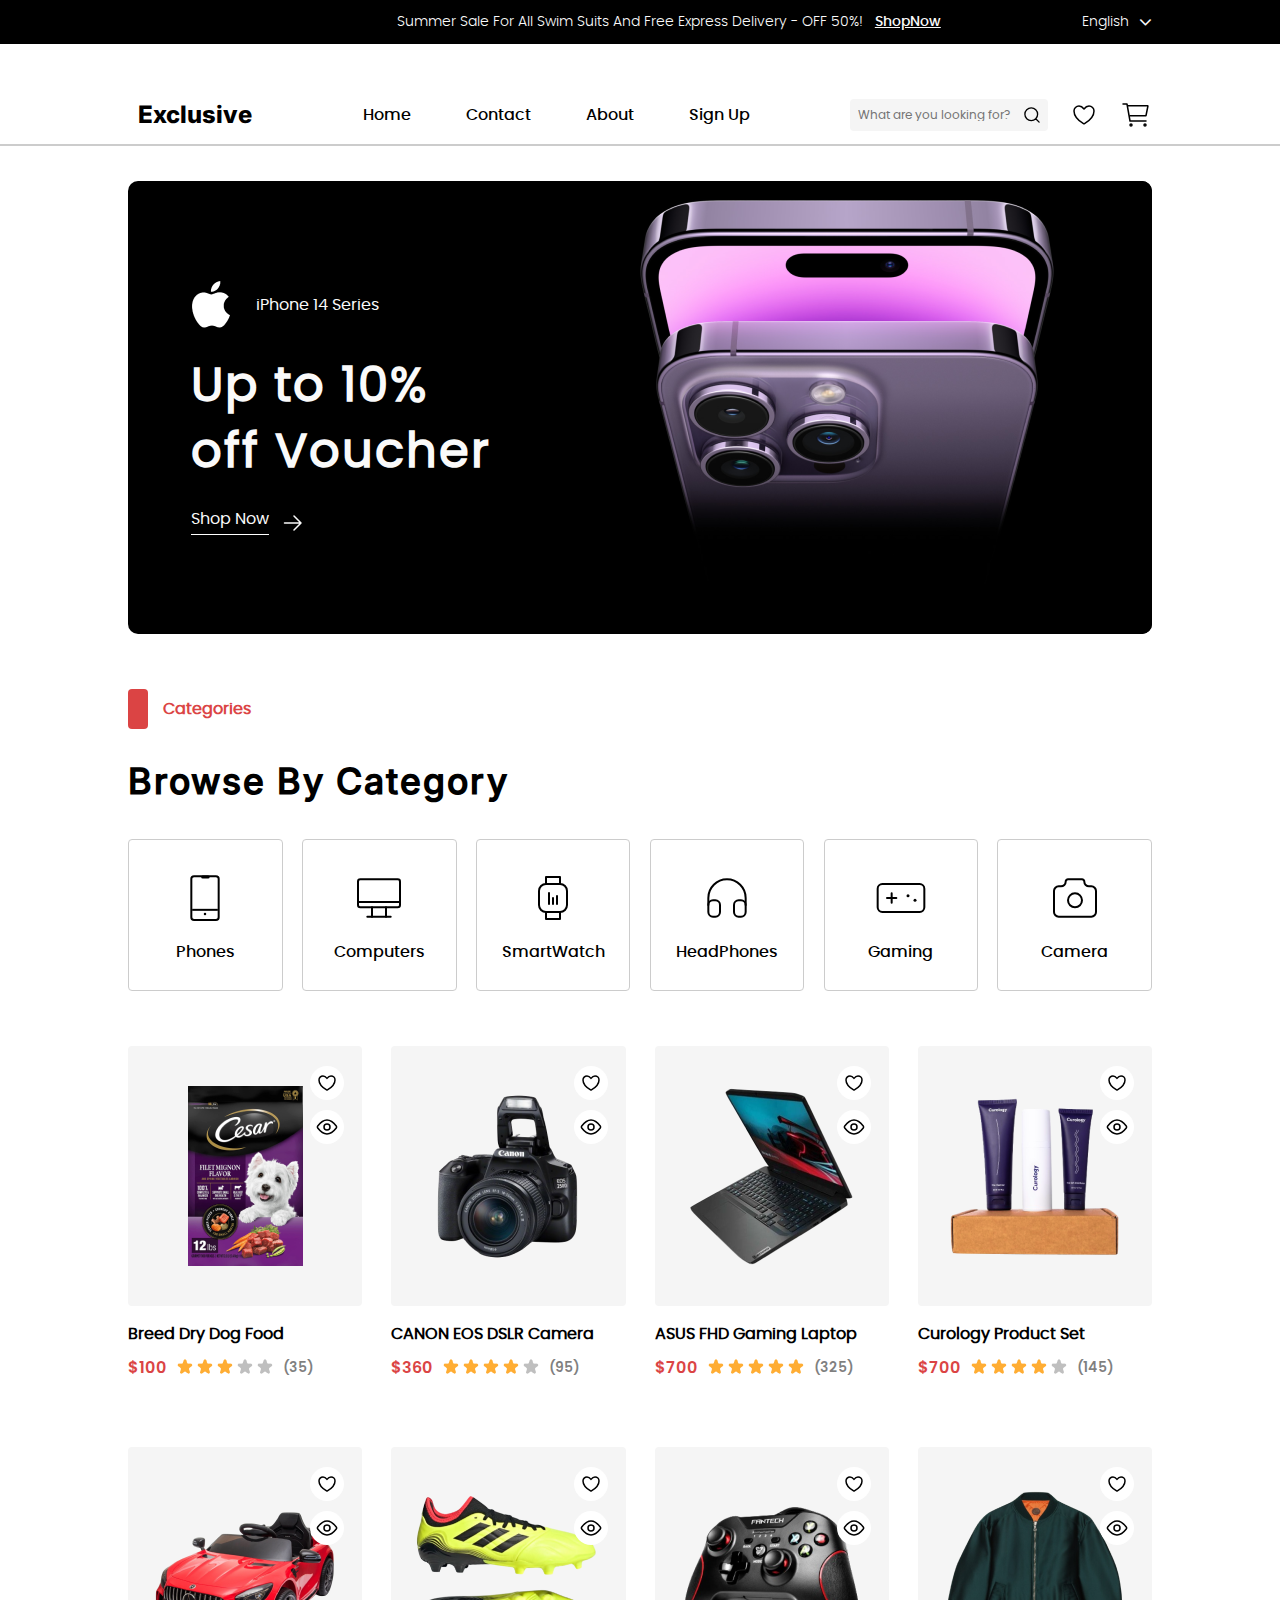
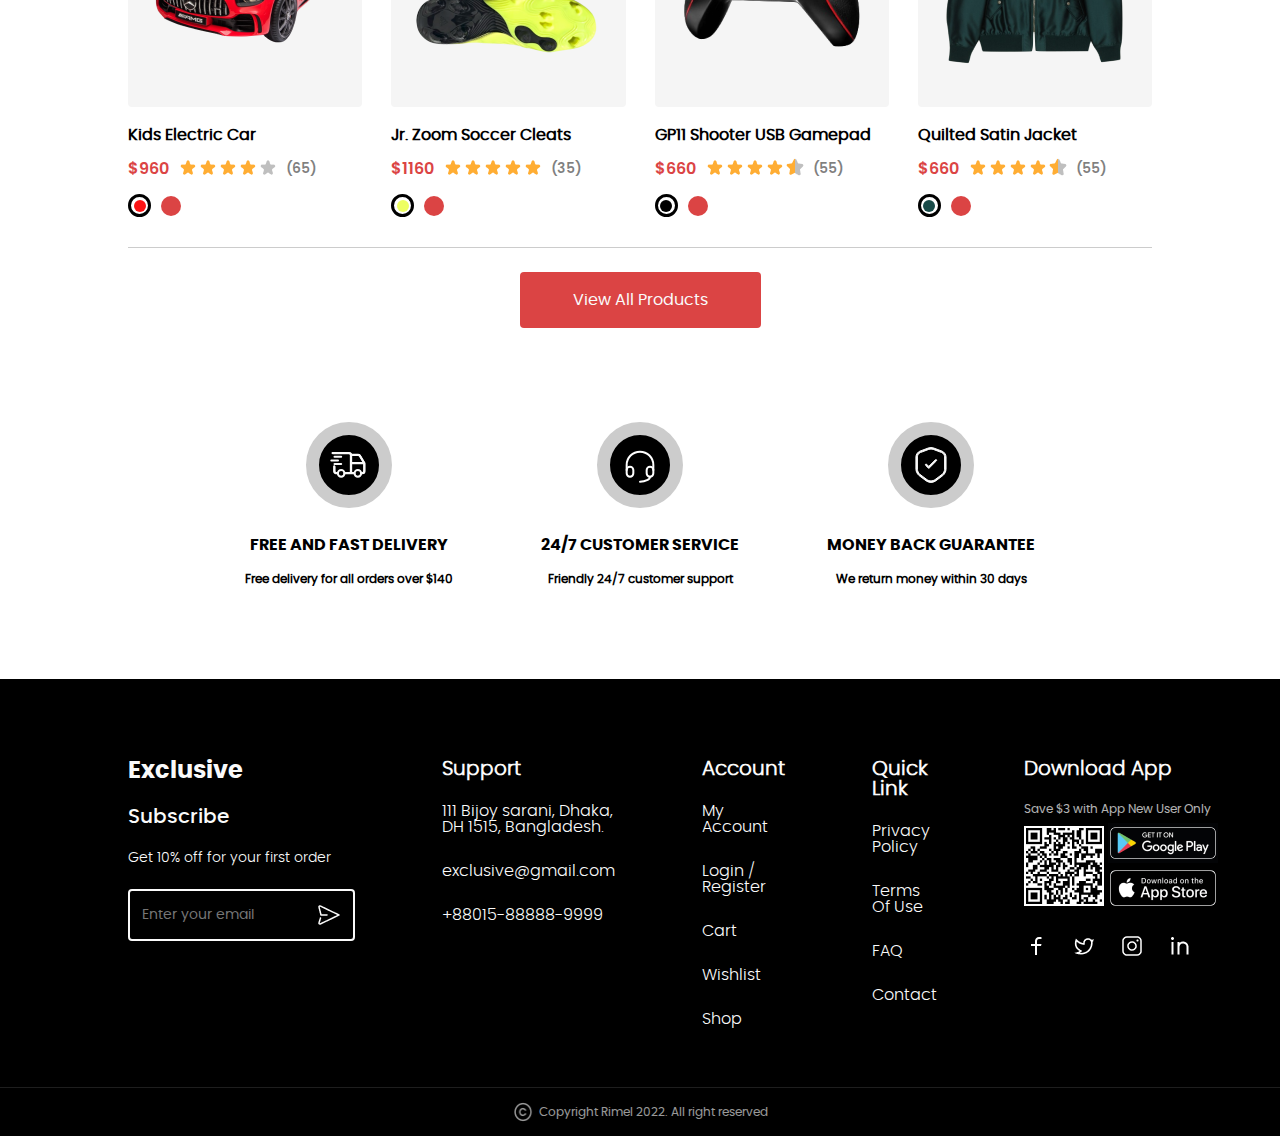
<file: index.html>
<!DOCTYPE html>
<html lang="en">
    <head>
        <meta charset="UTF-8"/>
        <meta name="viewport" content="width=device-width, initial-scale=1.0"/>
    <title>Exclusive</title>
    <link rel="stylesheet" href="syles.css"/>
    <link rel="stylesheet" href="https://cdnjs.cloudflare.com/ajax/libs/font-awesome/4.7.0/css/font-awesome.min.css"/>
</head>
<body>
    <section id ="home">
        <section id ="main">     
            <section id="topheader">
                <div class="top_cont">
                    <div class="left">
                        <p class="top_container_centre">Summer Sale For All Swim Suits And Free Express Delivery - OFF 50%!</p>
                        <a href="#">ShopNow</a>
                    </div>
                        <div class="right">
                            <p>English</p>
                            <i class="fa fa-angle-down"></i>
                        </div>
                </div>
            </section>

            <!-- Header start -->
            <header>
                <div class="wrapper">
                    <div class="header_cont">
                        <div class="logo_container">
                            <h1 class="logo">Exclusive</h1>
                        </div>
                        <nav>
                            <ul>
                                <li><a href="#">Home</a></li>
                                <li><a href="#">Contact</a></li>
                                <li><a href="#">About</a></li>
                                <li><a href="#">Sign Up</a></li>
                            </ul>
                        </nav>
                        <div class="search_container">
                            <div class="burger_cont">
                                <img src="/images/burger-solid.svg" alt="Menu icon"/>
                            </div>
                            <div class="input_container">
                                <input type="text" placeholder="What are you looking for?">
                                <div class="icon_cont">
                                    <img src="/images/Search.svg" alt="Search icon"/>
                                </div>
                            </div>
                            <div class="icon_cont">
                                <img src="/images/Wishlist.svg" alt="Wishlist icon"/>
                            </div>
                            <div class="icon_cont">
                                <img src="/images/Cart1.svg" alt="Cart icon"/>
                            </div>
                        </div>
                    </div>
                </div>
            </header>

            <!-- Header ends -->

            <!-- Spotlight start -->
            <section id="spotlight">
                <section class="wrapper">     
                    <div class="spotlight_cont">
                        <div class="left">
                            <div class="apple">
                                <div class="img_cont">
                                    <img src="/images/apple_logo.png" alt="Apple logo">
                                </div>
                                <p>iPhone 14 Series</p>
                            </div>
                            <h2>Up to 10% <br/>off Voucher</h2>
                            <button>
                                <p>Shop Now</p>
                                <div class="icon_cont">
                                    <img src="/images/Right_arrow.svg" alt="Right Right_arrow">
                                </div>
                            </button>
                        </div>
                        <div class="right">
                            <div class="img_cont">
                                <img src="/images/spotlight_img.png" alt="Phone image"/>
                            </div>
                        </div>
                    </div>
                </section>
            </section>
        </section>

        <!-- Spotlight section end -->

        <!-- Category section start -->
         <section id="category">
            <section class="wrapper">
                <div class="category_cont">
                    <div class="top">
                        <div class="head">
                            <div class="box"></div>
                            <h6>Categories</h6>
                        </div>
                        <h2>Browse By Category</h2>
                    </div>
                    <div class="bottom">
                        <ul>
                            <li>
                                <div class="categ">
                                    <div class="img_cont">
                                        <img src="/images/Phone.svg" alt="Phone icon">
                                    </div>
                                    <p>Phones</p>
                                </div>
                            </li>
                            <li>
                                <div class="categ">
                                    <div class="img_cont">
                                        <img src="/images/computer.svg" alt="Computer icon">
                                    </div>
                                    <p>Computers</p>
                                </div>
                            </li>
                            <li>
                                <div class="categ">
                                    <div class="img_cont">
                                        <img src="/images/smartWatch.svg" alt="Smartwatch icon">
                                    </div>
                                    <p>SmartWatch</p>
                                </div>
                            </li>
                            <li>
                                <div class="categ">
                                    <div class="img_cont">
                                        <img src="/images/headphone.svg" alt="Headphone icon">
                                    </div>
                                    <p>HeadPhones</p>
                                </div>
                            </li>
                            <li>
                                <div class="categ">
                                    <div class="img_cont">
                                        <img src="/images/gaming_icon.svg" alt="Gaming icon">
                                    </div>
                                    <p>Gaming</p>
                                </div>
                            </li>
                            <li>
                                <div class="categ">
                                    <div class="img_cont">
                                        <img src="/images/camera_icon.svg" alt="Camera icon">
                                    </div>
                                    <p>Camera</p>
                                </div>
                            </li>
                        </ul>
                    </div>
                </div>
            </section>
         </section>
         <!-- Category section ends -->

         <!-- Product section starts -->
        <section id="product">
            <section class="wrapper">
                <div class="product_cont">
                    <div class="top">
                        <ul>
                            <li>
                                <div class="card">
                                    <div class="card_top">
                                        <div class="img_cont">
                                            <img src="/images/p1.png" alt="Product 1"/>
                                        </div>
                                        <div class="like">
                                            <div class="circle">
                                                <div class="like_icon">
                                                    <img src="/images/like.svg" alt="Wishlist icon"/>
                                                </div>
                                            </div>
                                            <div class="circle">
                                                <div class="like_icon">
                                                    <img src="/images/eye_icon.svg" alt="Watch icon"/>
                                                </div>
                                            </div>
                                        </div>
                                        <div class="cart">
                                            <h6>Add To Cart</h6>
                                        </div>
                                    </div>
                                    <div class="card_bottom">
                                        <h6>Breed Dry Dog Food</h6>
                                        <div class="pricing">
                                            <p>$100</p>
                                            <div class="stars">
                                                <img src="/images/Three Star (1).png" alt="Star rating"/>
                                            </div>
                                            <span>(35)</span>
                                        </div>
                                    </div>
                                </div>
                            </li>
                            <li>
                                <div class="card">
                                    <div class="card_top">
                                        <div class="img_cont">
                                            <img src="/images/p2.png" alt="Product 2"/>
                                        </div>
                                        <div class="like">
                                            <div class="circle">
                                                <div class="like_icon">
                                                    <img src="/images/like.svg" alt="Wishlist icon"/>
                                                </div>
                                            </div>
                                            <div class="circle">
                                                <div class="like_icon">
                                                    <img src="/images/eye_icon.svg" alt="Watch icon"/>
                                                </div>
                                            </div>
                                        </div>
                                        <div class="cart">
                                            <h6>Add To Cart</h6>
                                        </div>
                                    </div>
                                    <div class="card_bottom">
                                        <h6>CANON EOS DSLR Camera</h6>
                                        <div class="pricing">
                                            <p>$360</p>
                                            <div class="stars">
                                                <img src="/images/Four Star.png" alt="Star rating"/>
                                            </div>
                                            <span>(95)</span>
                                        </div>
                                    </div>
                                </div>
                            </li>
                            <li>
                                <div class="card">
                                    <div class="card_top">
                                        <div class="img_cont">
                                            <img src="/images/p3.png" alt="Product 3"/>
                                        </div>
                                        <div class="like">
                                            <div class="circle">
                                                <div class="like_icon">
                                                    <img src="/images/like.svg" alt="Wishlist icon"/>
                                                </div>
                                            </div>
                                            <div class="circle">
                                                <div class="like_icon">
                                                    <img src="/images/eye_icon.svg" alt="Watch icon"/>
                                                </div>
                                            </div>
                                        </div>
                                        <div class="cart">
                                            <h6>Add To Cart</h6>
                                        </div>
                                    </div>
                                    <div class="card_bottom">
                                        <h6>ASUS FHD Gaming Laptop</h6>
                                        <div class="pricing">
                                            <p>$700</p>
                                            <div class="stars">
                                                <img src="/images/Five star.png" alt="Star rating"/>
                                            </div>
                                            <span>(325)</span>
                                        </div>
                                    </div>
                                </div>
                            </li>
                            <li>
                                <div class="card">
                                    <div class="card_top">
                                        <div class="img_cont">
                                            <img src="/images/p4.png" alt="Product 4"/>
                                        </div>
                                        <div class="like">
                                            <div class="circle">
                                                <div class="like_icon">
                                                    <img src="/images/like.svg" alt="Wishlist icon"/>
                                                </div>
                                            </div>
                                            <div class="circle">
                                                <div class="like_icon">
                                                    <img src="/images/eye_icon.svg" alt="Watch icon"/>
                                                </div>
                                            </div>
                                        </div>
                                        <div class="cart">
                                            <h6>Add To Cart</h6>
                                        </div>
                                    </div>
                                    <div class="card_bottom">
                                        <h6>Curology Product Set</h6>
                                        <div class="pricing">
                                            <p>$700</p>
                                            <div class="stars">
                                                <img src="/images/Four Star.png" alt="Star rating"/>
                                            </div>
                                            <span>(145)</span>
                                        </div>
                                    </div>
                                </div>
                            </li>
                            <li>
                                <div class="card">
                                    <div class="card_top">
                                        <div class="img_cont">
                                            <img src="/images/p5.png" alt="Product 5"/>
                                        </div>
                                        <div class="like">
                                            <div class="circle">
                                                <div class="like_icon">
                                                    <img src="/images/like.svg" alt="Wishlist icon"/>
                                                </div>
                                            </div>
                                            <div class="circle">
                                                <div class="like_icon">
                                                    <img src="/images/eye_icon.svg" alt="Watch icon"/>
                                                </div>
                                            </div>
                                        </div>
                                        <div class="cart">
                                            <h6>Add To Cart</h6>
                                        </div>
                                    </div>
                                    <div class="card_bottom">
                                        <h6>Kids Electric Car</h6>
                                        <div class="pricing">
                                            <p>$960</p>
                                            <div class="stars">
                                                <img src="/images/Four Star.png" alt="Star rating"/>
                                            </div>
                                            <span>(65)</span>
                                        </div>
                                        <div class="color">
                                            <div class="circle_border">
                                                <div class="border_circle"></div>
                                            </div>
                                            <div class="border_circle"></div>
                                        </div>
                                    </div>
                                </div>
                            </li>
                            <li>
                                <div class="card">
                                    <div class="card_top">
                                        <div class="img_cont">
                                            <img src="/images/p6.png" alt="Product 6"/>
                                        </div>
                                        <div class="like">
                                            <div class="circle">
                                                <div class="like_icon">
                                                    <img src="/images/like.svg" alt="Wishlist icon"/>
                                                </div>
                                            </div>
                                            <div class="circle">
                                                <div class="like_icon">
                                                    <img src="/images/eye_icon.svg" alt="Watch icon"/>
                                                </div>
                                            </div>
                                        </div>
                                        <div class="cart">
                                            <h6>Add To Cart</h6>
                                        </div>
                                    </div>
                                    <div class="card_bottom">
                                        <h6>Jr. Zoom Soccer Cleats</h6>
                                        <div class="pricing">
                                            <p>$1160</p>
                                            <div class="stars">
                                                <img src="/images/Five star.png" alt="Star rating"/>
                                            </div>
                                            <span>(35)</span>
                                        </div>
                                        <div class="color">
                                            <div class="circle_border">
                                                <div class="border_circle yellow"></div>
                                            </div>
                                            <div class="border_circle"></div>
                                        </div>
                                    </div>
                                </div>
                            </li>
                            <li>
                                <div class="card">
                                    <div class="card_top">
                                        <div class="img_cont">
                                            <img src="/images/p7.png" alt="Product 7"/>
                                        </div>
                                        <div class="like">
                                            <div class="circle">
                                                <div class="like_icon">
                                                    <img src="/images/like.svg" alt="Wishlist icon"/>
                                                </div>
                                            </div>
                                            <div class="circle">
                                                <div class="like_icon">
                                                    <img src="/images/eye_icon.svg" alt="Watch icon"/>
                                                </div>
                                            </div>
                                        </div>
                                        <div class="cart">
                                            <h6>Add To Cart</h6>
                                        </div>
                                    </div>
                                    <div class="card_bottom">
                                        <h6>GP11 Shooter USB Gamepad</h6>
                                        <div class="pricing">
                                            <p>$660</p>
                                            <div class="stars">
                                                <img src="/images/Four Half Star.png" alt="Star rating"/>
                                            </div>
                                            <span>(55)</span>
                                        </div>
                                        <div class="color">
                                            <div class="circle_border">
                                                <div class="border_circle black"></div>
                                            </div>
                                            <div class="border_circle"></div>
                                        </div>
                                    </div>
                                </div>
                            </li>
                            <li>
                                <div class="card">
                                    <div class="card_top">
                                        <div class="img_cont">
                                            <img src="/images/p8.png" alt="Product 8"/>
                                        </div>
                                        <div class="like">
                                            <div class="circle">
                                                <div class="like_icon">
                                                    <img src="/images/like.svg" alt="Wishlist icon"/>
                                                </div>
                                            </div>
                                            <div class="circle">
                                                <div class="like_icon">
                                                    <img src="/images/eye_icon.svg" alt="Watch icon"/>
                                                </div>
                                            </div>
                                        </div>
                                        <div class="cart">
                                            <h6>Add To Cart</h6>
                                        </div>
                                    </div>
                                    <div class="card_bottom">
                                        <h6>Quilted Satin Jacket</h6>
                                        <div class="pricing">
                                            <p>$660</p>
                                            <div class="stars">
                                                <img src="/images/Four Half Star.png" alt="Star rating"/>
                                            </div>
                                            <span>(55)</span>
                                        </div>
                                        <div class="color">
                                            <div class="circle_border">
                                                <div class="border_circle green"></div>
                                            </div>
                                            <div class="border_circle"></div>
                                        </div>
                                    </div>
                                </div>
                            </li>
                        </ul>
                    </div>
                    <div class="bottom">
                        <button>View All Products</button>
                    </div>
                </div>
            </section>
        </section>
        <!-- Product section ends -->

        <!-- Customer section starts -->
         <section id="customer">
            <section class="wrapper">
                <div class="customer_cont">
                    <ul>
                        <li>
                            <div class="img_cont">
                                <img src="/images/delivery_icon.svg" alt="Delivery icon"/>
                            </div>
                            <div class="description_cont">
                                <h6>FREE AND FAST DELIVERY</h6>
                                <h5>Free delivery for all orders over $140</h5>
                            </div>
                        </li>
                        <li>
                            <div class="img_cont">
                                <img src="/images/customer_icon.svg" alt="Customer service icon"/>
                            </div>
                            <div class="description_cont">
                                <h6>24/7 CUSTOMER SERVICE</h6>
                                <h5>Friendly 24/7 customer support</h5>
                            </div>
                        </li>
                        <li>
                            <div class="img_cont">
                                <img src="/images/secure_icon.svg" alt="Secure icon"/>
                            </div>
                            <div class="description_cont">
                                <h6>MONEY BACK GUARANTEE</h6>
                                <h5>We return money within 30 days</h5>
                            </div>
                        </li>
                    </ul>
                </div>
            </section>
         </section>
        <!-- Customer section ends -->

        <!-- Footer starts -->
         <footer>
             <section class="footer_cont">
                 <div class="top_bottom">
                        <section class="wrapper">
                            <div class="top">
                                <div class="subscribe">
                                    <h3>Exclusive</h3>
                                    <button>Subscribe</button>
                                    <p>Get 10% off for your first order</p>
                                    <div class="input_cont">
                                        <input type="email" placeholder="Enter your email"/>
                                        <div class="img_cont">
                                            <img src="/images/icon-send.png" alt="Send icon">
                                        </div>
                                    </div>
                                </div>
                                <div class="support_main">
                                    <div class="support_cont">
                                        <h4>Support</h4>
                                        <div class="list_bottom">
                                            <ul>
                                                <li>
                                                    <a href="#">111 Bijoy sarani, Dhaka,<br> DH 1515, Bangladesh.</a>
                                                </li>
                                                <li>
                                                    <a href="">exclusive@gmail.com</a>
                                                </li>
                                                <li>
                                                    <a href="">+88015-88888-9999</a>
                                                </li>
                                            </ul>
                                        </div>
                                    </div>
                                    <div class="support_cont">
                                        <h4>Account</h4>
                                        <div class="list_bottom">
                                            <ul>
                                                <li>
                                                    <a href="#">My Account</a>
                                                </li>
                                                <li>
                                                    <a href="">Login / Register</a>
                                                </li>
                                                <li>
                                                    <a href="">Cart</a>
                                                </li>
                                                <li>
                                                    <a href="">Wishlist</a>
                                                </li>
                                                <li>
                                                    <a href="">Shop</a>
                                                </li>
                                            </ul>
                                        </div>
                                    </div>
                                    <div class="support_cont">
                                        <h4>Quick Link</h4>
                                        <div class="list_bottom">
                                            <ul>
                                                <li>
                                                    <a href="#">Privacy Policy</a>
                                                </li>
                                                <li>
                                                    <a href="">Terms Of Use</a>
                                                </li>
                                                <li>
                                                    <a href="">FAQ</a>
                                                </li>
                                                <li>
                                                    <a href="">Contact</a>
                                                </li>
                                            </ul>
                                        </div>
                                    </div>
                                </div>
                                <div class="download_cont">
                                    <h4>Download App</h4>
                                    <div class="download_content">
                                        <p>Save $3 with App New User Only</p>
                                        <div class="download_middle">
                                            <div class="qr_cont">
                                                <div class="left">
                                                    <a href="#">
                                                        <div class="img_cont">
                                                            <img src="/images/Qr Code.png" alt="QR code"/>
                                                        </div>
                                                    </a>
                                                </div>
                                                <div class="right">
                                                    <a href="#">
                                                        <div class="img_cont">
                                                            <img src="/images/GooglePlay.png" alt="Google Play"/>
                                                        </div>
                                                    </a>
                                                    <a href="#">
                                                        <div class="img_cont">
                                                            <img src="/images/AppStore.png" alt="App store"/>
                                                        </div>
                                                    </a>
                                                </div>
                                            </div>
                                        </div>
                                        <div class="download_bottom">
                                            <a href="#">
                                                <div class="img_cont">
                                                    <img src="/images/Icon-Facebook.png" alt="Facebook"/>
                                                </div>
                                            </a>
                                            <a href="#">
                                                <div class="img_cont">
                                                    <img src="/images/Icon-Twitter.png" alt="Twitter"/>
                                                </div>
                                            </a>
                                            <a href="#">
                                                <div class="img_cont">
                                                    <img src="/images/icon-instagram.png" alt="Instagram"/>
                                                </div>
                                            </a>
                                            <a href="#">
                                                <div class="img_cont">
                                                    <img src="/images/Icon-Linkedin.png" alt="Linkedin"/>
                                                </div>
                                            </a>
                                        </div>
                                    </div>
                                </div>
                            </div>
                        </section>
                        <div class="bottom">
                            <div class="img_cont">
                                <img src="/images/icon-copyright.png" alt="Copyright image"/>
                            </div>
                            <p>Copyright Rimel 2022. All right reserved</p>
                        </div>
                    </div>
            </section>
         </footer>
        <!-- Footer ends -->
    </section>
</body>
</html>
</file>
<file: syles.css>
* {
  margin: 0;
  padding: 0;
  border: 0;
  list-style: none;
  text-decoration: none;
  font-family: "poppinsregular";
}
.wrapper {
  width: 80%;
  margin: 0 auto;
  max-width: 1280px;
}

/* Poppins font import*/
@font-face {
  font-family: "poppinsbold";
  src: url("../fonts/poppins-bold-webfont.woff2") format("woff2"),
    url("../fonts/poppins-bold-webfont.woff") format("woff");
  font-weight: normal;
  font-style: normal;
}
@font-face {
  font-family: "poppinssemibold";
  src: url("../fonts/Poppins-SemiBold.ttf");
}
@font-face {
  font-family: "poppinsextralight";
  src: url("/Exclusive/fonts/Poppins-ExtraLight.ttf");
}
@font-face {
  font-family: "poppinslight";
  src: url("../fonts/poppins-light-webfont.woff2") format("woff2"),
    url("../fonts/poppins-light-webfont.woff") format("woff");
  font-weight: normal;
  font-style: normal;
}

@font-face {
  font-family: "poppinsmedium";
  src: url("../fonts/poppins-medium-webfont.woff2") format("woff2"),
    url("../fonts/poppins-medium-webfont.woff") format("woff");
  font-weight: normal;
  font-style: normal;
}

@font-face {
  font-family: "poppinsregular";
  src: url("../fonts/poppins-regular-webfont.woff2") format("woff2"),
    url("../fonts/poppins-regular-webfont.woff") format("woff");
  font-weight: normal;
  font-style: normal;
}
/* Inter font import */
@font-face {
  font-family: "intersemibold";
  src: url("../fonts/Inter_18pt-SemiBold.ttf");
  font-weight: normal;
  font-style: normal;
}
@font-face {
  font-family: "intermedium";
  src: url("../fonts/Inter_18pt-Medium.ttf");
  font-weight: normal;
  font-style: normal;
}
@font-face {
  font-family: "interbold";
  src: url("../fonts/Inter_24pt-Bold.ttf");
  font-weight: normal;
  font-style: normal;
}
@font-face {
  font-family: "interextrabold";
  src: url("../fonts/Inter_18pt-ExtraBold.ttf");
  font-weight: normal;
  font-style: normal;
}

/* Homepage styling */
#home {
  display: flex;
  flex-direction: column;
}

/* Main style starts */
#home #main {
  display: flex;
  flex-direction: column;
}

/* Topheader style starts */
#home #main #topheader {
  background: #000;
  justify-content: end;
  display: flex;
  padding: 12px 0px;
}
#home #main #topheader .top_cont {
  margin-right: 10%;
  display: flex;
  align-items: center;
  width: 59%;
  justify-content: space-between;
}
#home #main #topheader .top_cont .left {
  display: flex;
  align-items: center;
  gap: 12px;
}
#home #main #topheader .top_cont .left p {
  color: #fafafa;
  font-family: "poppinslight";
  font-size: 14px;
}
#home #main #topheader .top_cont .left a {
  color: #fafafa;
  font-size: 14px;
  font-family: "poppinsmedium";
  text-decoration: underline;
}
#home #main #topheader .top_cont .right {
  display: flex;
  align-items: center;
  justify-content: space-between;
  gap: 10px;
}
#home #main #topheader .top_cont .right p {
  color: #fafafa;
  font-family: "poppinslight";
  font-size: 14px;
}
#home #main #topheader .top_cont .right i {
  color: #fafafa;
  font-weight: lighter;
  font-size: 20px;
}
/* Topheader style ends */

/* Header style starts */
#home #main header {
  border-bottom: 2px solid #ccc;
}
#home #main header .header_cont {
  padding-top: 46px;
  padding-bottom: 5px;
  display: flex;
  align-items: center;
  justify-content: space-between;
}
#home #main header .header_cont .logo_container {
  margin: 10px;
}
#home #main header .header_cont .logo_container h1 {
  color: #000000;
  font-family: "interextrabold";
  font-size: 24px;
  font-weight: bolder;
}
#home #main header .header_cont nav {
  display: flex;
}
#home #main header .header_cont nav ul {
  display: flex;
  gap: 55px;
}
#home #main header .header_cont nav ul li {
}
#home #main header .header_cont nav ul li a {
  color: #000000;
  font-size: 16px;
  font-family: "poppinsmedium";
}
#home #main header .header_cont nav ul li a:hover {
  border-bottom: 3px solid #ccc;
  padding-bottom: 2px;
}
#home #main header .header_cont .search_container {
  display: flex;
  gap: 20px;
  align-items: center;
}
#home #main header .header_cont .search_container .burger_cont {
  width: 20px;
  height: 20px;
  display: none;
}
#home #main header .header_cont .search_container .burger_cont img {
  color: #000;
  opacity: 0.9;
  width: 100%;
  height: 100%;
}
#home #main header .header_cont .search_container .input_container {
  display: flex;
  background: #f5f5f5;
  justify-content: space-between;
  padding: 8px;
  border-radius: 4px;
}
#home #main header .header_cont .search_container .input_container input {
  color: #000000;
  background: #f5f5f5;
  border: none;
  outline: none;
  font-size: 12px;
  width: 166px;
}
#home #main header .header_cont .search_container .input_container .icon_cont {
  width: 16px;
  height: 16px;
}
#home
  #main
  header
  .header_cont
  .search_container
  .input_container
  .icon_cont
  img {
  width: 100%;
  height: 100%;
}
#home #main header .header_cont .search_container .icon_cont {
  width: 32px;
  height: 32px;
}
#home #main header .header_cont .search_container .icon_cont img {
  width: 100%;
  height: 100%;
}
/* Header style ends */

/* Spotlight style starts */
#home #main #spotlight {
  display: flex;
  padding-top: 35px;
}

#home #main #spotlight .spotlight_cont {
  display: flex;
  align-items: center;
  background: #000;
  border-radius: 10px;
  justify-content: space-between;
}
#home #main #spotlight .spotlight_cont .left {
  display: flex;
  flex-direction: column;
  padding-left: 63px;
  gap: 25px;
}
#home #main #spotlight .spotlight_cont .left .apple {
  display: flex;
  align-items: center;
  gap: 25px;
}
#home #main #spotlight .spotlight_cont .left .apple .img_cont {
  width: 40px;
  height: 49px;
}
#home #main #spotlight .spotlight_cont .left .apple .img_cont img {
  width: 100%;
  height: 100%;
}
#home #main #spotlight .spotlight_cont .left .apple p {
  color: #fafafa;
}
#home #main #spotlight .spotlight_cont .left h2 {
  color: #fafafa;
  font-size: xxx-large;
  line-height: 66px;
  letter-spacing: 2px;
}
#home #main #spotlight .spotlight_cont .left button {
  background: none;
  display: flex;
  gap: 14px;
  width: fit-content;
  cursor: pointer;
}
#home #main #spotlight .spotlight_cont .left button p {
  color: #fafafa;
  font-size: 16px;
  border-bottom: 1px solid white;
  width: fit-content;
  padding-bottom: 7px;
}

#home #main #spotlight .spotlight_cont .left button .icon_cont {
}
#home #main #spotlight .spotlight_cont .left button .icon_cont img {
  width: 100%;
  height: 100%;
}
#home #main #spotlight .right {
}
#home #main #spotlight .right .img_cont {
  width: 610px;
  height: 453px;
}
#home #main #spotlight .right .img_cont img {
  width: 100%;
  height: 100%;
  border-radius: 10px;
}
/* Spotlight style ends */
/* Main style ends */

/* Category style starts */
#home #category {
  margin-block: 55px;
}
#home #category .wrapper .category_cont {
  display: flex;
  flex-direction: column;
  gap: 36px;
}
#home #category .wrapper .category_cont .top {
  display: flex;
  flex-direction: column;
  gap: 30px;
}
#home #category .wrapper .category_cont .top .head {
  display: flex;
  align-items: center;
  gap: 15px;
}
#home #category .wrapper .category_cont .top .head .box {
  width: 20px;
  height: 40px;
  background-color: #db4444;
  border-radius: 4px;
}
#home #category .wrapper .category_cont .top .head h6 {
  font-size: 16px;
  color: #db4444;
}
#home #category .wrapper .category_cont .top h2 {
  font-family: "intermedium";
  font-size: 36px;
  letter-spacing: 2px;
}
#home #category .wrapper .category_cont .bottom {
}
#home #category .wrapper .category_cont .bottom ul {
  display: flex;
  justify-content: space-between;
}
#home #category .wrapper .category_cont .bottom ul li {
  border: 1px solid #ccc;
  padding: 30px 20px;
  width: 11%;
  border-radius: 4px;
}
#home #category .wrapper .category_cont .bottom ul li .categ {
  display: flex;
  flex-direction: column;
  align-items: center;
  gap: 18px;
}
#home #category .wrapper .category_cont .bottom ul li .categ .img_cont {
  width: 56px;
  height: 56px;
}
#home #category .wrapper .category_cont .bottom ul li .categ .img_cont img {
  width: 100%;
  height: 100%;
}
#home #category .wrapper .category_cont .bottom ul li p {
  font-family: "poppinsmedium";
  font-size: 16px;
}
/* Category style ends */

/* Product style starts */
#home #product {
}
#home #product .wrapper {
}
#home #product .wrapper .product_cont {
  display: flex;
  flex-direction: column;
  align-items: center;
  gap: 24px;
}
#home #product .wrapper .product_cont .top {
  padding-bottom: 30px;
  border-bottom: 1px solid #ccc;
  width: 100%;
}
#home #product .wrapper .product_cont .top ul {
  display: grid;
  grid-template-columns: 1fr 1fr 1fr 1fr;
  width: 100%;
  gap: 29px;
  row-gap: 67px;
}
#home #product .wrapper .product_cont .top ul li {
}

#home #product .wrapper .product_cont .top ul li .card {
  display: flex;
  flex-direction: column;
  gap: 20px;
}
#home #product .wrapper .product_cont .top ul li .card .card_top {
  position: relative;
  border-radius: 4px;
  background-color: #f5f5f5;
  display: flex;
  align-items: center;
  justify-content: center;
  padding-block: 40px;
}
#home #product .wrapper .product_cont .top ul li .card .card_top .img_cont {
  width: 190px;
  height: 180px;
  display: flex;
  align-items: center;
  justify-content: center;
}
#home #product .wrapper .product_cont .top ul li .card .card_top .like {
  position: absolute;
  right: 18px;
  top: 20px;
  display: flex;
  align-items: center;
  flex-direction: column;
  gap: 10px;
}
#home #product .wrapper .product_cont .top ul li .card .card_top .like .circle {
  display: flex;
  align-items: center;
  justify-content: center;
  border-radius: 50%;
  background-color: white;
  width: 34px;
  height: 34px;
}
#home
  #product
  .wrapper
  .product_cont
  .top
  ul
  li
  .card
  .card_top
  .like
  .circle
  .like_icon {
  display: flex;
  align-items: center;
  justify-content: center;
  width: 24px;
  height: 24px;
}
#home
  #product
  .wrapper
  .product_cont
  .top
  ul
  li
  .card
  .card_top
  .like
  .circle
  .like_icon
  img {
  width: auto;
  height: auto;
}
#home #product .wrapper .product_cont .top ul li .card .card_top .cart {
  width: 100%;
  padding: 15px 0px;
  position: absolute;
  bottom: 0;
  left: 0;
  background: #000;
  display: none;
}
#home #product .wrapper .product_cont .top ul li:hover .card .card_top .cart {
  display: block;
  cursor: pointer;
}

#home #product .wrapper .product_cont .top ul li .card .card_top .cart h6 {
  color: #fafafa;
  font-size: 14px;
  font-family: "poppinslight";
  display: flex;
  align-items: center;
  justify-content: center;
}
#home #product .wrapper .product_cont .top ul li .card .card_top .img_cont img {
  width: auto;
  height: auto;
}
#home #product .wrapper .product_cont .top ul li .card .card_bottom {
  display: flex;
  flex-direction: column;
  gap: 13px;
}
#home #product .wrapper .product_cont .top ul li .card .card_bottom h6 {
  font-size: 16px;
}
#home #product .wrapper .product_cont .top ul li .card .card_bottom .pricing {
  display: flex;
  gap: 8px;
  align-items: center;
}
#home #product .wrapper .product_cont .top ul li .card .card_bottom .pricing p {
  font-size: 16px;
  color: #db4444;
  font-family: "poppinssemibold";
}
#home
  #product
  .wrapper
  .product_cont
  .top
  ul
  li
  .card
  .card_bottom
  .pricing
  .stars {
}
#home
  #product
  .wrapper
  .product_cont
  .top
  ul
  li
  .card
  .card_bottom
  .pricing
  .stars
  img {
  width: auto;
  height: auto;
}
#home
  #product
  .wrapper
  .product_cont
  .top
  ul
  li
  .card
  .card_bottom
  .pricing
  span {
  font-family: "poppinssemibold";
  font-size: 14px;
  color: rgba(0, 0, 0, 0.5);
}
#home #product .wrapper .product_cont .bottom {
}
#home #product .wrapper .product_cont .bottom button {
  font-size: 16px;
  color: #fafafa;
  background-color: #db4444;
  border-radius: 4px;
  padding: 20px;
  padding-inline: 53px;
  text-align: center;
  cursor: pointer;
}
#home #product .wrapper .product_cont .top ul li .card .card_bottom .color {
  display: flex;
  gap: 10px;
  align-items: center;
}
#home
  #product
  .wrapper
  .product_cont
  .top
  ul
  li
  .card
  .card_bottom
  .color
  .circle_border {
  width: 17px;
  height: 17px;
  border-radius: 50%;
  border: 3px solid black;
  display: flex;
  align-items: center;
  justify-content: center;
}
#home
  #product
  .wrapper
  .product_cont
  .top
  ul
  li
  .card
  .card_bottom
  .color
  .border_circle {
  width: 20px;
  height: 20px;
  background-color: #db4444;
  border-radius: 50%;
  box-sizing: content-box;
}
#home
  #product
  .wrapper
  .product_cont
  .top
  ul
  li
  .card
  .card_bottom
  .color
  .circle_border
  .border_circle {
  width: 12px;
  height: 12px;
  background-color: #fb1314;
  border-radius: 50%;
}
#home
  #product
  .wrapper
  .product_cont
  .top
  ul
  li
  .card
  .card_bottom
  .color
  .circle_border
  .border_circle.yellow {
  background-color: #eeff61;
}
#home
  #product
  .wrapper
  .product_cont
  .top
  ul
  li
  .card
  .card_bottom
  .color
  .circle_border
  .border_circle.black {
  background-color: black;
}
#home
  #product
  .wrapper
  .product_cont
  .top
  ul
  li
  .card
  .card_bottom
  .color
  .circle_border
  .border_circle.green {
  background-color: #184a48;
}
/* Product styles ends */

/* Customer styles starts */
#home #customer {
  display: flex;
}
#home #customer .wrapper .customer_cont {
  display: flex;
  justify-content: center;
}
#home #customer .wrapper .customer_cont ul {
  display: flex;
  padding-block: 94px;
  padding-inline: 50px;
  gap: 88px;
}
#home #customer .wrapper .customer_cont ul li {
  display: flex;
  flex-direction: column;
  align-items: center;
  justify-content: center;
  gap: 29px;
}
#home #customer .wrapper .customer_cont ul li .img_cont {
  display: flex;
  align-items: center;
  justify-content: center;
  background-color: #000;
  width: 60px;
  height: 60px;
  border-radius: 50%;
  border: 13px solid #ccc;
}
#home #customer .wrapper .customer_cont ul li .description_cont {
  display: flex;
  flex-direction: column;
  align-items: center;
  gap: 20px;
}
#home #customer .wrapper .customer_cont ul li .description_cont h6 {
  font-size: 20px;
  font-family: "poppinsbold";
}
#home #customer .wrapper .customer_cont ul li .description_cont h5 {
  font-size: 14px;
}
/* Customer styles ends */

/* Footer style starts*/
#home footer {
  background-color: #000;
}
#home footer {
}
#home footer .footer_cont {
  display: flex;
  flex-direction: column;
  padding-top: 80px;
  gap: 60px;
}
#home footer .footer_cont .top_bottom .wrapper {
  display: flex;
  flex-direction: column;
  gap: 60px;
}
#home footer .footer_cont .top {
  display: flex;
  gap: 87px;
  padding-bottom: 60px;
}
#home footer .footer_cont .top .subscribe {
  display: flex;
  flex-direction: column;
  gap: 24px;
}
#home footer .footer_cont .top .subscribe h3 {
  font-size: 24px;
  font-family: "poppinsbold";
  color: #fafafa;
}
#home footer .footer_cont .top .subscribe button {
  background: none;
  color: #fafafa;
  font-size: 20px;
  font-family: "poppinsmedium";
  width: fit-content;
  cursor: pointer;
}
#home footer .footer_cont .top .subscribe p {
  color: #fafafa;
  font-size: 14px;
  font-family: "poppinslight";
}
#home footer .footer_cont .top .subscribe .input_cont {
  border: 2px solid #fafafa;
  border-radius: 4px;
  display: flex;
  padding: 12px;
  gap: 8px;
}
#home footer .footer_cont .top .subscribe .input_cont input {
  background: none;
  color: #fafafa;
  font-size: 14px;
  border: none;
  outline: none;
  line-height: 100%;
}
#home footer .footer_cont .top .subscribe .input_cont .img_cont {
  width: 24px;
  height: 24px;
  cursor: pointer;
}
#home footer .footer_cont .top .subscribe .input_cont .img_cont img {
  width: 100%;
  height: 100%;
}
#home footer .footer_cont .top .support_main {
  display: flex;
  gap: 87px;
}
#home footer .footer_cont .top .support_cont {
  display: flex;
  flex-direction: column;
  gap: 24px;
}
#home footer .footer_cont .top .support_cont h4 {
  color: #fafafa;
  font-size: 20px;
  font-family: "poppinslight";
}
#home footer .footer_cont .top .support_cont .list_bottom {
}
#home footer .footer_cont .top .support_cont .list_bottom ul {
  display: flex;
  flex-direction: column;
  gap: 28px;
}
#home footer .footer_cont .top .support_cont .list_bottom ul li {
}
#home footer .footer_cont .top .support_cont .list_bottom ul li a {
  color: #fafafa;
  font-size: 16px;
  font-family: "poppinslight";
}
#home footer .footer_cont .top .download_cont {
  display: flex;
  flex-direction: column;
  gap: 24px;
}
#home footer .footer_cont .top .download_cont h4 {
  color: #fafafa;
  font-size: 20px;
  font-family: "poppinslight";
}
#home footer .footer_cont .top .download_cont .download_content {
  display: flex;
  flex-direction: column;
  gap: 8px;
}
#home footer .footer_cont .top .download_cont .download_content p {
  color: #fff;
  opacity: 0.7;
  font-size: 12px;
}
#home
  footer
  .footer_cont
  .top
  .download_cont
  .download_content
  .download_middle {
  display: flex;
  flex-direction: column;
}
#home
  footer
  .footer_cont
  .top
  .download_cont
  .download_content
  .download_middle
  .qr_cont {
  display: flex;
  gap: 4px;
  align-items: center;
}
#home
  footer
  .footer_cont
  .top
  .download_cont
  .download_content
  .download_middle
  .qr_cont
  .left {
}
#home
  footer
  .footer_cont
  .top
  .download_cont
  .download_content
  .download_middle
  .qr_cont
  .left
  a {
}
#home
  footer
  .footer_cont
  .top
  .download_cont
  .download_content
  .download_middle
  .qr_cont
  .left
  a
  .img_cont {
  width: 80px;
  height: 80px;
}
#home
  footer
  .footer_cont
  .top
  .download_cont
  .download_content
  .download_middle
  .qr_cont
  .left
  a
  .img_cont
  img {
  width: 100%;
  height: 100%;
}
#home
  footer
  .footer_cont
  .top
  .download_cont
  .download_content
  .download_middle
  .qr_cont
  .right {
  display: flex;
  flex-direction: column;
  gap: 5px;
}
#home
  footer
  .footer_cont
  .top
  .download_cont
  .download_content
  .download_middle
  .qr_cont
  .right
  a
  .img_cont {
  width: 110px;
  height: 40px;
}
#home
  footer
  .footer_cont
  .top
  .download_cont
  .download_content
  .download_middle
  .qr_cont
  .right
  a
  .img_cont
  img {
  width: 100%;
  height: 100%;
}
#home
  footer
  .footer_cont
  .top
  .download_cont
  .download_content
  .download_bottom {
  display: flex;
  gap: 24px;
  padding-top: 18px;
}
#home
  footer
  .footer_cont
  .top
  .download_cont
  .download_content
  .download_bottom
  a {
}
#home
  footer
  .footer_cont
  .top
  .download_cont
  .download_content
  .download_bottom
  a
  .img_cont {
  width: 24px;
  height: 24px;
}
#home
  footer
  .footer_cont
  .top
  .download_cont
  .download_content
  .download_bottom
  a
  .img_cont
  img {
  width: 100%;
  height: 100%;
}
#home footer .footer_cont .bottom {
  display: flex;
  align-items: center;
  justify-content: center;
  gap: 6px;
  border-top: 1px solid rgba(59, 59, 59, 0.5);
  padding: 14px;
}
#home footer .footer_cont .bottom .img_cont {
  width: 20px;
  height: 20px;
}
#home footer .footer_cont .bottom .img_cont img {
  width: 100%;
  height: 100%;
  color: #fff;
  opacity: 0.6;
}
#home footer .footer_cont .bottom p {
  font-size: 12px;
  color: #fff;
  opacity: 0.6;
}
/* Footer style ends*/

/* End of Homepage style */

/* Responsive */

@media all and (max-width: 1280px) {
  /* Customer section - 1280 */
  #home #customer .wrapper .customer_cont ul li .description_cont h6 {
    text-align: center;
    font-size: 16px;
    font-family: "poppinsbold";
  }
  #home #customer .wrapper .customer_cont ul li .description_cont h5 {
    font-size: 12px;
  }
}
@media (max-width: 1200px) {
  /* Spotlight - 1200 */
  #home #main #spotlight .spotlight_cont {
    flex-direction: column-reverse;
    padding-bottom: 40px;
    width: 100%;
  }
  #home #main #spotlight .right .img_cont {
    width: 100%;
    height: 453px;
  }
  /* Footer - 1200 */
  #home footer .footer_cont .top {
    display: flex;
    flex-direction: column;
    padding-bottom: 60px;
    align-items: center;
  }
  #home footer .footer_cont .top .subscribe {
    align-items: center;
  }
  #home footer .footer_cont .top .download_cont {
    align-items: center;
  }
  #home footer .footer_cont .top .support_main {
    display: flex;
    flex-direction: column;
    justify-content: center;
    gap: 87px;
  }
  #home footer .footer_cont .top .support_cont {
    align-items: center;
    display: flex;
    flex-direction: column;
    gap: 24px;
    justify-content: center;
  }
  #home footer .footer_cont .top .support_cont ul {
    align-items: center;
  }
}
@media all and (max-width: 1150px) {
  /* Topheader section - 1150 */
  #home #main #topheader .top_cont {
    margin-right: 10%;
    display: flex;
    align-items: center;
    width: 59%;
    justify-content: space-between;
  }
  #home #main #topheader .top_cont .left {
    display: flex;
    align-items: center;
    gap: 10px;
  }
  #home #main #topheader .top_cont .left p {
    color: #fafafa;
    font-family: "poppinslight";
    font-size: 14px;
  }
  #home #main #topheader .top_cont .left a {
    color: #fafafa;
    font-size: 14px;
    font-family: "poppinsmedium";
    text-decoration: underline;
  }
  #home #main #topheader .top_cont .right {
    display: flex;
    align-items: center;
    justify-content: space-between;
    gap: 8px;
  }
  #home #main #topheader .top_cont .right p {
    color: #fafafa;
    font-family: "poppinslight";
    font-size: 14px;
  }
  #home #main #topheader .top_cont .right i {
    color: #fafafa;
    font-weight: lighter;
    font-size: 18px;
  }
}
@media all and (max-width: 1080px) {
  /* Topheader section - 1080 */
  #home #main #topheader .top_cont {
    margin-right: 10%;
    display: flex;
    align-items: center;
    width: 59%;
    justify-content: space-between;
  }
  #home #main #topheader .top_cont .left {
    display: flex;
    align-items: center;
    gap: 10px;
  }
  #home #main #topheader .top_cont .left p {
    color: #fafafa;
    font-family: "poppinslight";
    font-size: 13px;
  }
  #home #main #topheader .top_cont .left a {
    color: #fafafa;
    font-size: 13px;
    font-family: "poppinsmedium";
    text-decoration: underline;
  }
  #home #main #topheader .top_cont .right {
    display: flex;
    align-items: center;
    justify-content: space-between;
    gap: 8px;
  }
  #home #main #topheader .top_cont .right p {
    color: #fafafa;
    font-family: "poppinslight";
    font-size: 13px;
  }
  #home #main #topheader .top_cont .right i {
    color: #fafafa;
    font-weight: lighter;
    font-size: 18px;
  }

  /* Category section - 1080 */
  #home #category .wrapper .category_cont .bottom ul {
    display: flex;
    flex-wrap: wrap;
    justify-content: space-evenly;
    align-items: center;
  }
  #home #category .wrapper .category_cont .bottom ul li {
    margin-top: 31px;
    width: 120px;
  }
  /* Product section - 1080 */
  #home #product .wrapper .product_cont {
    display: flex;
    flex-direction: column;
    align-items: center;
    gap: 24px;
  }
  #home #product .wrapper .product_cont .top ul {
    display: flex;
    flex-wrap: wrap;
    align-items: center;
    justify-content: center;
  }
  #home #product .wrapper .product_cont .top ul li {
    width: 300px;
  }
  #home #product .wrapper .product_cont .top ul li .card {
    display: flex;
    flex-direction: column;
    gap: 18px;
  }
  #home #product .wrapper .product_cont .top ul li .card .card_top .cart {
    width: 100%;
    padding: 14px 0px;
    position: absolute;
    bottom: 0;
    left: 0;
    background: #000;
    display: none;
  }
  #home #product .wrapper .product_cont .top ul li:hover .card .card_top .cart {
    display: block;
  }
  #home #product .wrapper .product_cont .bottom button {
    font-size: 14px;
    color: #fafafa;
    background-color: #db4444;
    border-radius: 4px;
    padding: 18px;
    padding-inline: 51px;
    text-align: center;
  }
  /* Customer section - 1080 */
  #home #customer .wrapper .customer_cont ul {
    display: flex;
    flex-wrap: wrap;
    justify-content: space-evenly;
    align-items: center;
  }
}

@media (max-width: 1000px) {
  /* Topheader section - 1000 */
  #home #main #topheader .top_cont {
    margin-right: 10%;
    display: flex;
    align-items: center;
    width: 59%;
    justify-content: space-between;
  }
  #home #main #topheader .top_cont .left {
    display: flex;
    align-items: center;
    gap: 10px;
  }
  #home #main #topheader .top_cont .left p {
    color: #fafafa;
    font-family: "poppinslight";
    font-size: 11px;
  }
  #home #main #topheader .top_cont .left a {
    color: #fafafa;
    font-size: 11px;
    font-family: "poppinsmedium";
    text-decoration: underline;
  }
  #home #main #topheader .top_cont .right {
    display: flex;
    align-items: center;
    justify-content: space-between;
    gap: 8px;
  }
  #home #main #topheader .top_cont .right p {
    color: #fafafa;
    font-family: "poppinslight";
    font-size: 11px;
  }
  #home #main #topheader .top_cont .right i {
    color: #fafafa;
    font-weight: lighter;
    font-size: 18px;
  }
}

@media (max-width: 960px) {
  #home #main header .header_cont .search_container .input_container {
    background-color: transparent;
  }
  #home .search_container .input_container input {
    display: none;
  }
}
@media (max-width: 860px) {
  /* Topheader section - 860 */
  #home #main #topheader .top_cont {
    margin-right: 10%;
    display: flex;
    flex-direction: column;
    gap: 5px;
    align-items: center;
    width: 59%;
    justify-content: space-between;
  }
}
@media (max-width: 800px) {
  #home #main header .header_cont .search_container {
    gap: 25px;
  }
  #home #main header .header_cont .search_container .burger_cont {
    display: block;
  }
  #home #main header .header_cont nav {
    display: none;
  }
}
@media (max-width: 750px) {
  /* Topheader section - 750 */
  #home #main #topheader .top_cont {
    display: flex;
    flex-direction: column;
    gap: 5px;
    align-items: center;
    justify-content: center;
  }
  #home #main #topheader .top_cont .left {
    margin-right: 10%;
    display: flex;
    flex-direction: column;
    gap: 5px;
    align-items: center;
    width: 59%;
    justify-content: space-between;
  }
}
@media (max-width: 700px) {
  #home #main #spotlight .spotlight_cont {
    flex-direction: column-reverse;
    padding-bottom: 40px;
    width: 100%;
  }
  #home #main #spotlight .right .img_cont {
    width: 100%;
    height: auto;
  }
  #home #main #spotlight .right .img_cont img {
    width: 100%;
    height: 100%;
    justify-content: center;
  }
}
</file>
